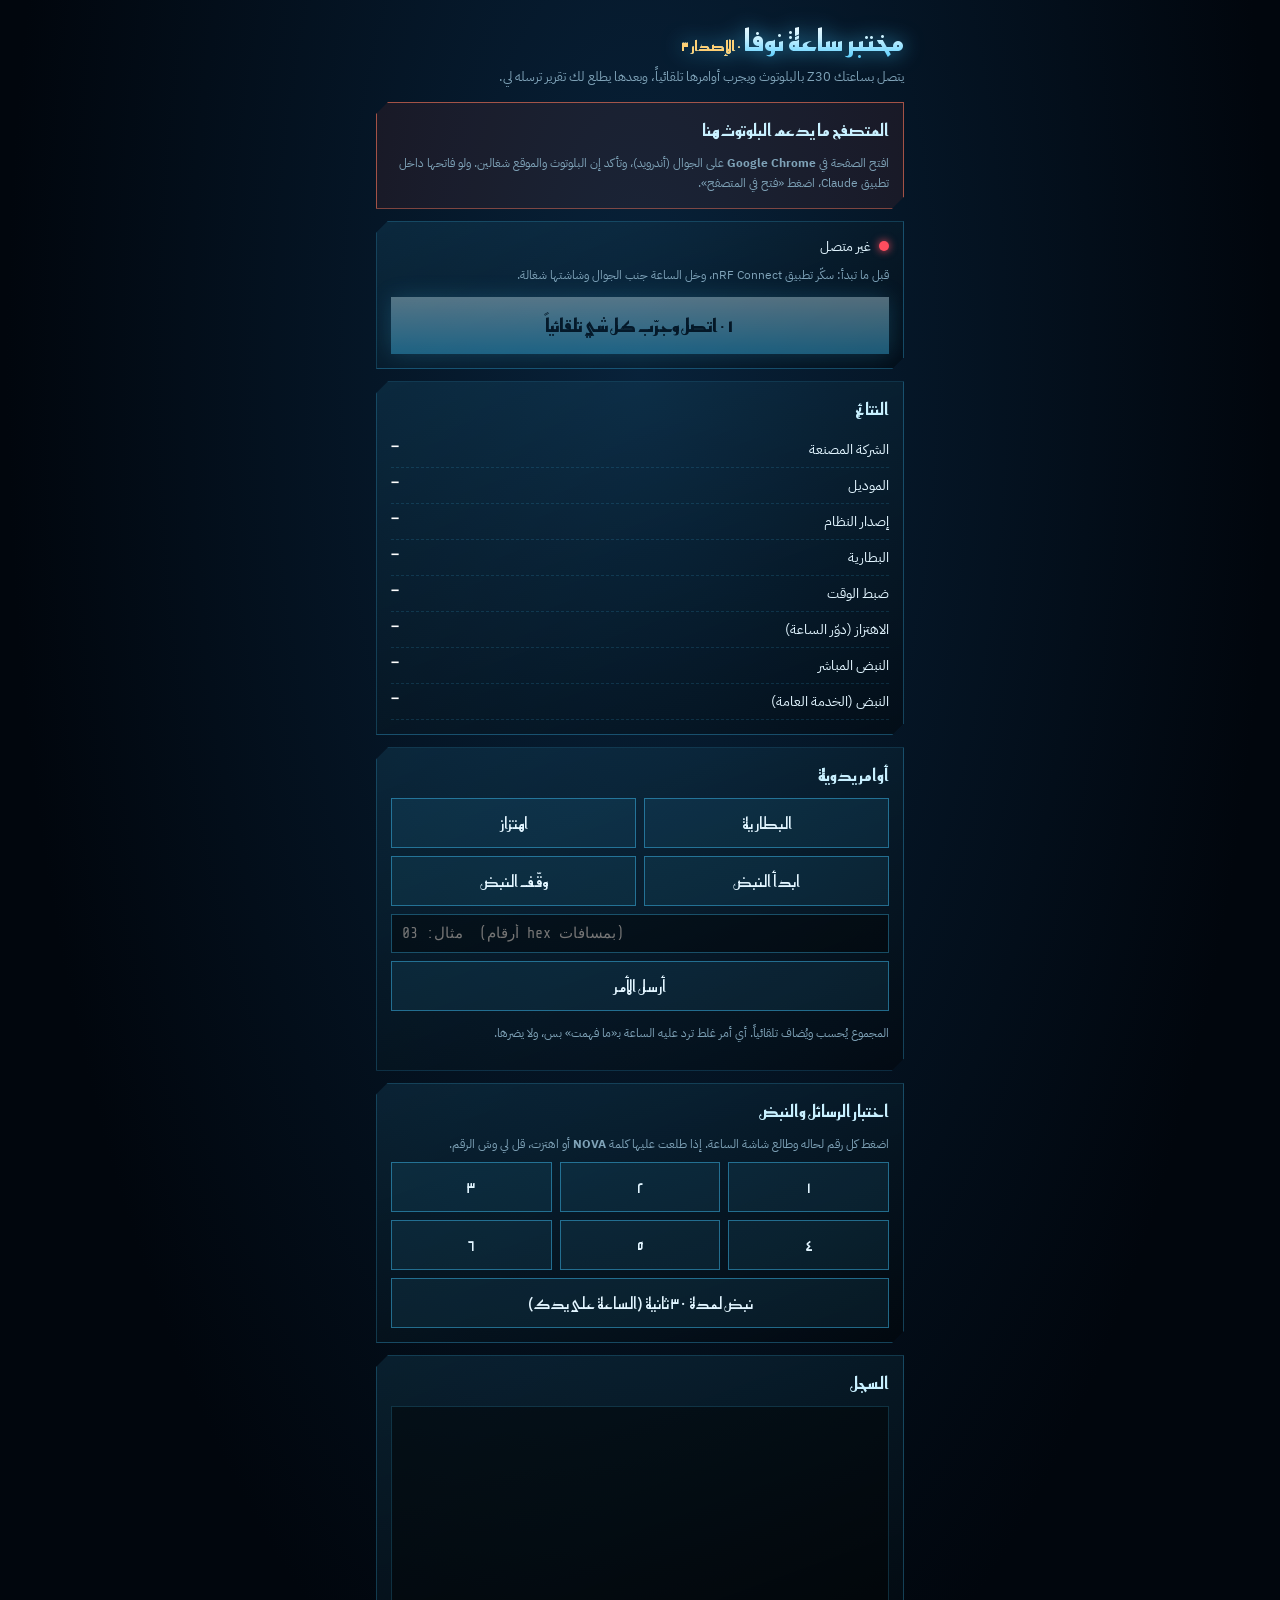
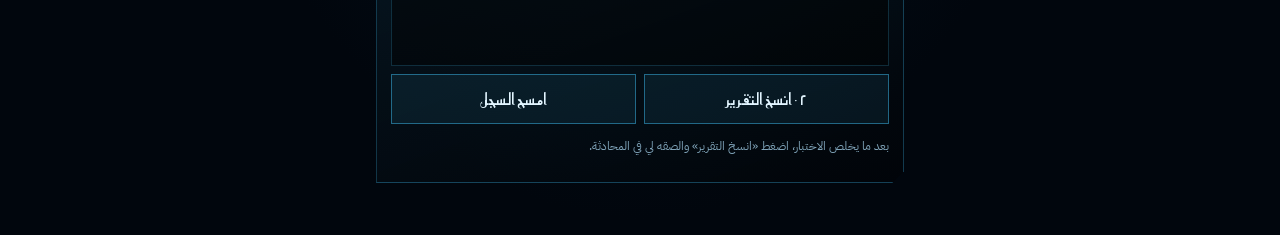
<file: nova-watch/index.html>
<!DOCTYPE html>
<html lang="ar" dir="rtl">
<head>
<meta charset="utf-8">
<meta name="viewport" content="width=device-width,initial-scale=1">
<title>مختبر ساعة نوفا</title>
<link href="https://fonts.googleapis.com/css2?family=Reem+Kufi:wght@500;700&family=IBM+Plex+Sans+Arabic:wght@400;600&family=Share+Tech+Mono&display=swap" rel="stylesheet">
<style>
:root{--c:64,200,255;--h:#40c8ff;--hi:#c8f0ff;--tx:#e2f5ff;--mu:#7fa3b8}
*{box-sizing:border-box}
body{margin:0;min-height:100vh;font-family:'IBM Plex Sans Arabic',sans-serif;color:var(--tx);background:radial-gradient(ellipse at 50% 20%,#08223a,#01060d 70%)}
.wrap{max-width:560px;margin:0 auto;padding:18px 16px 40px}
h1{margin:0;font-family:'Reem Kufi',sans-serif;font-size:30px;background:linear-gradient(180deg,#fff,var(--hi) 45%,var(--h));-webkit-background-clip:text;background-clip:text;color:transparent;filter:drop-shadow(0 0 10px rgba(var(--c),.7))}
.sub{color:var(--mu);font-size:13px;margin:4px 0 16px}
.card{border:1px solid rgba(var(--c),.25);background:linear-gradient(160deg,rgba(var(--c),.10),rgba(0,0,0,.35));padding:14px;margin-bottom:12px;clip-path:polygon(12px 0,100% 0,100% calc(100% - 12px),calc(100% - 12px) 100%,0 100%,0 12px)}
.card h2{margin:0 0 10px;font-family:'Reem Kufi',sans-serif;font-size:17px;color:var(--hi)}
button{font-family:'Reem Kufi',sans-serif;font-size:16px;cursor:pointer;border:1px solid rgba(var(--c),.45);background:rgba(var(--c),.08);color:var(--tx);padding:12px 14px;width:100%}
button.main{border:none;background:linear-gradient(180deg,var(--hi),var(--h));color:#02111c;font-weight:700;box-shadow:0 0 22px rgba(var(--c),.5);font-size:18px;padding:15px}
button:disabled{opacity:.4;cursor:default}
.grid{display:grid;grid-template-columns:1fr 1fr;gap:8px}
.stat{display:flex;justify-content:space-between;padding:7px 0;border-bottom:1px dashed rgba(var(--c),.15);font-size:14px}
.stat b{font-family:'Share Tech Mono',monospace;direction:ltr;color:#fff}
#status{display:flex;align-items:center;gap:8px;font-size:14px}
#dot{width:10px;height:10px;border-radius:50%;background:#ff4d5e;box-shadow:0 0 8px #ff4d5e}
#dot.on{background:#3dffa8;box-shadow:0 0 8px #3dffa8}
#log{height:260px;overflow:auto;font-family:'Share Tech Mono',monospace;font-size:12px;direction:ltr;text-align:left;background:rgba(0,0,0,.45);padding:8px;white-space:pre-wrap;border:1px solid rgba(var(--c),.2)}
.ok{color:#5effb5}.er{color:#ff8f7d}.nt{color:#ffcf73}
input{width:100%;font-family:'Share Tech Mono',monospace;font-size:15px;direction:ltr;background:rgba(0,0,0,.4);border:1px solid rgba(var(--c),.35);color:#fff;padding:10px;margin-bottom:8px}
.note{font-size:12px;color:var(--mu);line-height:1.7}
.warn{border-color:rgba(255,120,90,.6);background:rgba(255,80,50,.08)}
</style>
</head>
<body>
<div class="wrap">
<h1>مختبر ساعة نوفا <span style="font-size:14px;color:#ffcf73;-webkit-text-fill-color:#ffcf73">· الإصدار ٣</span></h1>
<div class="sub">يتصل بساعتك Z30 بالبلوتوث ويجرب أوامرها تلقائياً، وبعدها يطلع لك تقرير ترسله لي.</div>

<div id="nobt" class="card warn" hidden><h2>المتصفح ما يدعم البلوتوث هنا</h2><div class="note">افتح الصفحة في <b>Google Chrome</b> على الجوال (أندرويد)، وتأكد إن البلوتوث والموقع شغالين. ولو فاتحها داخل تطبيق Claude، اضغط «فتح في المتصفح».</div></div>

<div id="big" hidden style="position:fixed;inset:auto 12px 12px 12px;z-index:9;padding:18px;text-align:center;font-family:'Reem Kufi',sans-serif;font-size:26px;color:#02111c;background:linear-gradient(180deg,#c8f0ff,#40c8ff);box-shadow:0 0 30px rgba(64,200,255,.6)"></div>
<div class="card">
<div id="status"><span id="dot"></span><span id="stxt">غير متصل</span></div>
<p class="note" style="margin:8px 0 12px">قبل ما تبدأ: سكّر تطبيق nRF Connect، وخل الساعة جنب الجوال وشاشتها شغالة.</p>
<button class="main" id="go">١ · اتصل وجرّب كل شي تلقائياً</button>
</div>

<div class="card">
<h2>النتائج</h2>
<div class="stat"><span>الشركة المصنعة</span><b id="r-man">—</b></div>
<div class="stat"><span>الموديل</span><b id="r-model">—</b></div>
<div class="stat"><span>إصدار النظام</span><b id="r-fw">—</b></div>
<div class="stat"><span>البطارية</span><b id="r-bat">—</b></div>
<div class="stat"><span>ضبط الوقت</span><b id="r-time">—</b></div>
<div class="stat"><span>الاهتزاز (دوّر الساعة)</span><b id="r-find">—</b></div>
<div class="stat"><span>النبض المباشر</span><b id="r-hr">—</b></div>
<div class="stat"><span>النبض (الخدمة العامة)</span><b id="r-hr2">—</b></div>
</div>

<div class="card">
<h2>أوامر يدوية</h2>
<div class="grid" style="margin-bottom:8px">
<button data-cmd="03">البطارية</button>
<button data-cmd="50 55 AA">اهتزاز</button>
<button data-cmd="69 01 01">ابدأ النبض</button>
<button data-cmd="6A 01 00">وقّف النبض</button>
</div>
<input id="raw" placeholder="مثال: 03  (أرقام hex بمسافات)">
<button id="send">أرسل الأمر</button>
<p class="note">المجموع يُحسب ويُضاف تلقائياً. أي أمر غلط ترد عليه الساعة بـ«ما فهمت» بس، ولا يضرها.</p>
</div>

<div class="card">
<h2>اختبار الرسائل والنبض</h2>
<p class="note" style="margin:0 0 8px">اضغط كل رقم لحاله وطالع شاشة الساعة. إذا طلعت عليها كلمة <b>NOVA</b> أو اهتزت، قل لي وش الرقم.</p>
<div class="grid" style="grid-template-columns:repeat(3,1fr);margin-bottom:8px">
<button data-msg="1">١</button><button data-msg="2">٢</button><button data-msg="3">٣</button>
<button data-msg="4">٤</button><button data-msg="5">٥</button><button data-msg="6">٦</button>
</div>
<button id="hr30">نبض لمدة ٣٠ ثانية (الساعة على يدك)</button>
</div>

<div class="card">
<h2>السجل</h2>
<div id="log"></div>
<div class="grid" style="margin-top:8px"><button id="copy">٢ · انسخ التقرير</button><button id="clear">امسح السجل</button></div>
<p class="note">بعد ما يخلص الاختبار، اضغط «انسخ التقرير» والصقه لي في المحادثة.</p>
</div>
</div>

<script>
const UART='6e40fff0-b5a3-f393-e0a9-e50e24dcca9e', RX='6e400002-b5a3-f393-e0a9-e50e24dcca9e', TX='6e400003-b5a3-f393-e0a9-e50e24dcca9e';
const BIG='de5bf728-d711-4e47-af26-65e3012a5dc7';
const DIS=0x180a, HRS=0x180d;
const BLOCK=[0x08,0xff,0x0a,0x16,0x21,0x2c,0x36,0x38]; // never sent: power-off, factory reset, settings writers
let dev=null, rxc=null, waiters=[];
const $=id=>document.getElementById(id);
const logEl=$('log');
function log(msg,cls){const t=new Date().toTimeString().slice(0,8);const d=document.createElement('div');if(cls)d.className=cls;d.textContent=t+'  '+msg;logEl.appendChild(d);logEl.scrollTop=1e9;}
const hex=a=>Array.from(a).map(b=>b.toString(16).padStart(2,'0').toUpperCase()).join(' ');
const sleep=ms=>new Promise(r=>setTimeout(r,ms));
function setStatus(on,txt){$('dot').className=on?'on':'';$('stxt').textContent=txt;}
function pkt(bytes){const p=new Uint8Array(16);bytes.slice(0,15).forEach((b,i)=>p[i]=b&255);let s=0;for(let i=0;i<15;i++)s+=p[i];p[15]=s&255;return p;}
const bcd=n=>((Math.floor(n/10)<<4)|(n%10));

if(!navigator.bluetooth){$('nobt').hidden=false;$('go').disabled=true;}

function onNotify(e){const v=new Uint8Array(e.target.value.buffer);const cmd=v[0]&0x7f, err=!!(v[0]&0x80);
  log('← '+hex(v)+(err?'   (الساعة: ما فهمت الأمر '+cmd.toString(16).toUpperCase()+')':''),err?'er':'ok');
  waiters=waiters.filter(w=>{if(w.cmd===cmd){w.res({v,err});return false}return true});
  if(!err&&cmd===0x03){$('r-bat').textContent=v[1]+'%'+(v[2]?' (يشحن)':'');}
  if(!err&&cmd===0x69&&v[3]){$('r-hr').textContent=v[3]+' نبضة';}
}
async function send(bytes,wait=2500){
  if(!rxc){log('غير متصل','er');return null}
  if(BLOCK.includes(bytes[0])){log('أمر ممنوع للسلامة: '+bytes[0].toString(16),'er');return null}
  const p=pkt(bytes);log('→ '+hex(p),'nt');
  const pr=new Promise(res=>{const w={cmd:bytes[0]&0x7f,res};waiters.push(w);setTimeout(()=>{waiters=waiters.filter(x=>x!==w);res(null)},wait)});
  try{ if(rxc.writeValueWithResponse) await rxc.writeValueWithResponse(p); else await rxc.writeValue(p);}catch(e){log('فشل الإرسال: '+e.message,'er');return null}
  const r=await pr; if(r===null) log('   (ما وصل رد)','er'); return r;
}
async function readDIS(server){
  try{const s=await server.getPrimaryService(DIS);const td=new TextDecoder();
    const map={'r-man':0x2a29,'r-model':0x2a24,'r-fw':0x2a26};
    for(const [id,u] of Object.entries(map)){try{const c=await s.getCharacteristic(u);const v=await c.readValue();const t=td.decode(v.buffer).replace(/\0/g,'');$(id).textContent=t||'—';log('معلومات '+u.toString(16)+': '+t+'  ['+hex(new Uint8Array(v.buffer))+']');}catch(e){log('معلومات '+u.toString(16)+': غير موجود')}}
    for(const u of [0x2a25,0x2a27,0x2a28,0x2a23,0x2a50]){try{const c=await s.getCharacteristic(u);const v=await c.readValue();log('معلومات '+u.toString(16)+': '+td.decode(v.buffer)+'  ['+hex(new Uint8Array(v.buffer))+']');}catch(e){}}
  }catch(e){log('خدمة المعلومات: '+e.message,'er')}
}
async function listAll(server){
  try{const svcs=await server.getPrimaryServices();
    for(const s of svcs){let line='خدمة '+s.uuid+':';try{const cs=await s.getCharacteristics();line+=' '+cs.map(c=>c.uuid.slice(4,8)+'['+Object.entries(c.properties).filter(([k,v])=>v).map(([k])=>k[0]).join('')+']').join(' ');}catch(e){line+=' (محجوبة)'}log(line);}
  }catch(e){log('قائمة الخدمات: '+e.message,'er')}
}
async function stdHR(server,ms){
  try{const s=await server.getPrimaryService(HRS);const c=await s.getCharacteristic(0x2a37);
    c.addEventListener('characteristicvaluechanged',e=>{const v=new Uint8Array(e.target.value.buffer);const hr=(v[0]&1)?(v[1]|(v[2]<<8)):v[1];$('r-hr2').textContent=hr+' نبضة';log('نبض عام ← '+hex(v)+'  = '+hr,'ok');});
    await c.startNotifications();await sleep(ms);try{await c.stopNotifications()}catch(e){}
  }catch(e){log('خدمة النبض العامة: '+e.message,'er');$('r-hr2').textContent='غير متاح'}
}
async function connect(){
  if(!dev){
    dev=await navigator.bluetooth.requestDevice({acceptAllDevices:true,optionalServices:[UART,BIG,DIS,HRS,0x18a0,0x18cc,0x1800,0x1801]});
    dev.addEventListener('gattserverdisconnected',()=>{rxc=null;setStatus(false,'انقطع الاتصال');log('انقطع الاتصال','er');});
  }
  setStatus(false,'يتصل...');
  const server=await dev.gatt.connect();
  const svc=await server.getPrimaryService(UART);
  rxc=await svc.getCharacteristic(RX);
  const txc=await svc.getCharacteristic(TX);
  txc.addEventListener('characteristicvaluechanged',onNotify);
  await txc.startNotifications();
  setStatus(true,'متصل بـ '+(dev.name||'الساعة'));log('متصل: '+(dev.name||'')+' '+(dev.id||''),'ok');
  return server;
}
async function ensure(){ if(rxc) return dev.gatt; return await connect(); }
async function runAll(){
  $('go').disabled=true;
  try{
    let server=await connect();
    // handshake: set the real current time first (watches often drop unknown clients)
    const n=new Date();
    const r1=await send([0x01,bcd(n.getFullYear()%100),bcd(n.getMonth()+1),bcd(n.getDate()),bcd(n.getHours()),bcd(n.getMinutes()),bcd(n.getSeconds()),0x01]);
    $('r-time').textContent=r1?(r1.err?'ما فهمه':'تم'):'ما رد';
    server=await ensure();
    const r2=await send([0x03]); if(!r2) $('r-bat').textContent=r2===null?'ما رد':'—'; else if(r2.err) $('r-bat').textContent='ما فهمه';
    server=await ensure();
    const r3=await send([0x50,0x55,0xAA]); $('r-find').textContent=r3?(r3.err?'ما فهمه':'رد ✓ (اهتزت؟)'):'ما رد';
    server=await ensure();
    await readDIS(server);
    server=await ensure();
    await listAll(server);
    server=await ensure();
    log('قياس النبض... خل الساعة على يدك ١٥ ثانية','nt');
    const r4=await send([0x69,0x01,0x01],4000); if(r4&&r4.err) $('r-hr').textContent='ما فهمه';
    await stdHR(server,15000);
    await send([0x6A,0x01,0x00]);
    server=await ensure();
    log('فحص أوامر استعلام إضافية...','nt');
    for(const c of [0x15,0x2f,0x43,0x07]){ server=await ensure(); await send([c],1500); }
    log('اختبار الرسائل: طالع شاشة الساعة','nt');
    for(const k of [1,2,3,4,5,6]){ server=await ensure(); $('big').hidden=false; $('big').textContent='طالع الساعة الحين · التجربة رقم '+k; log('تجربة رسالة رقم '+k,'nt'); for(const pk of MSGS[k]()) await send(pk,1500); await sleep(4000); }
    $('big').hidden=true;
    log('نبض ٣٠ ثانية... خل الساعة على يدك','nt'); $('big').hidden=false; $('big').textContent='خل الساعة على يدك · قياس النبض';
    server=await ensure(); await send([0x69,0x01,0x01],3000); for(let i=0;i<6;i++){await sleep(5000); if(!rxc){server=await ensure();} await send([0x69,0x01,0x03],2000);} await send([0x6A,0x01,0x00]);
    $('big').hidden=true;
    log('✓ خلص الاختبار. اضغط «انسخ التقرير» وأرسله لنوفا، وقل له رقم التجربة اللي طلعت فيها NOVA على الساعة.','ok');
  }catch(e){log('خطأ: '+e.message,'er');setStatus(false,'فشل الاتصال');}
  $('go').disabled=false;
}
$('go').onclick=runAll;
document.querySelectorAll('[data-cmd]').forEach(b=>b.onclick=async()=>{try{await ensure();await send(b.dataset.cmd.split(' ').map(x=>parseInt(x,16)))}catch(e){log('خطأ: '+e.message,'er')}});
$('send').onclick=async()=>{const s=$('raw').value.trim();if(!s)return;const bytes=s.split(/[\s,-]+/).filter(Boolean).map(x=>parseInt(x,16));if(bytes.some(isNaN)){log('اكتب أرقام hex بس','er');return}try{await ensure();await send(bytes)}catch(e){log('خطأ: '+e.message,'er')}};
$('copy').onclick=async()=>{const rows=[...document.querySelectorAll('.stat')].map(s=>s.children[0].textContent+': '+s.children[1].textContent).join('\n');const txt='تقرير ساعة Z30\n'+rows+'\n---\n'+[...logEl.children].map(d=>d.textContent).join('\n');try{await navigator.clipboard.writeText(txt);$('copy').textContent='تم النسخ ✓'}catch(e){const ta=document.createElement('textarea');ta.value=txt;document.body.appendChild(ta);ta.select();document.execCommand('copy');ta.remove();$('copy').textContent='تم النسخ ✓'}setTimeout(()=>$('copy').textContent='٢ · انسخ التقرير',2500)};

const A=t=>Array.from(new TextEncoder().encode(t));
const MSGS={1:()=>[[0x07,0x01,...A('NOVA')]],2:()=>[[0x07,0x00,...A('NOVA')]],3:()=>[[0x07,0x01,4,...A('NOVA')]],4:()=>[[0x72,0x01,...A('NOVA')]],5:()=>[[0x73,0x01,...A('NOVA')]],6:()=>[[0x07,0x01,0x01,0x00,...A('NOVA')]]};
document.querySelectorAll('[data-msg]').forEach(b=>b.onclick=async()=>{try{await ensure();log('تجربة رسالة رقم '+b.dataset.msg,'nt');for(const pk of MSGS[b.dataset.msg]())await send(pk,1500);}catch(e){log('خطأ: '+e.message,'er')}});
$('hr30').onclick=async()=>{try{const server=await ensure();await send([0x69,0x01,0x01],3000);for(let i=0;i<6;i++){await sleep(5000);if(!rxc)break;await send([0x69,0x01,0x03],2000);}await send([0x6A,0x01,0x00]);}catch(e){log('خطأ: '+e.message,'er')}};
$('clear').onclick=()=>{logEl.innerHTML=''};
</script>
</body>
</html>
</file>
